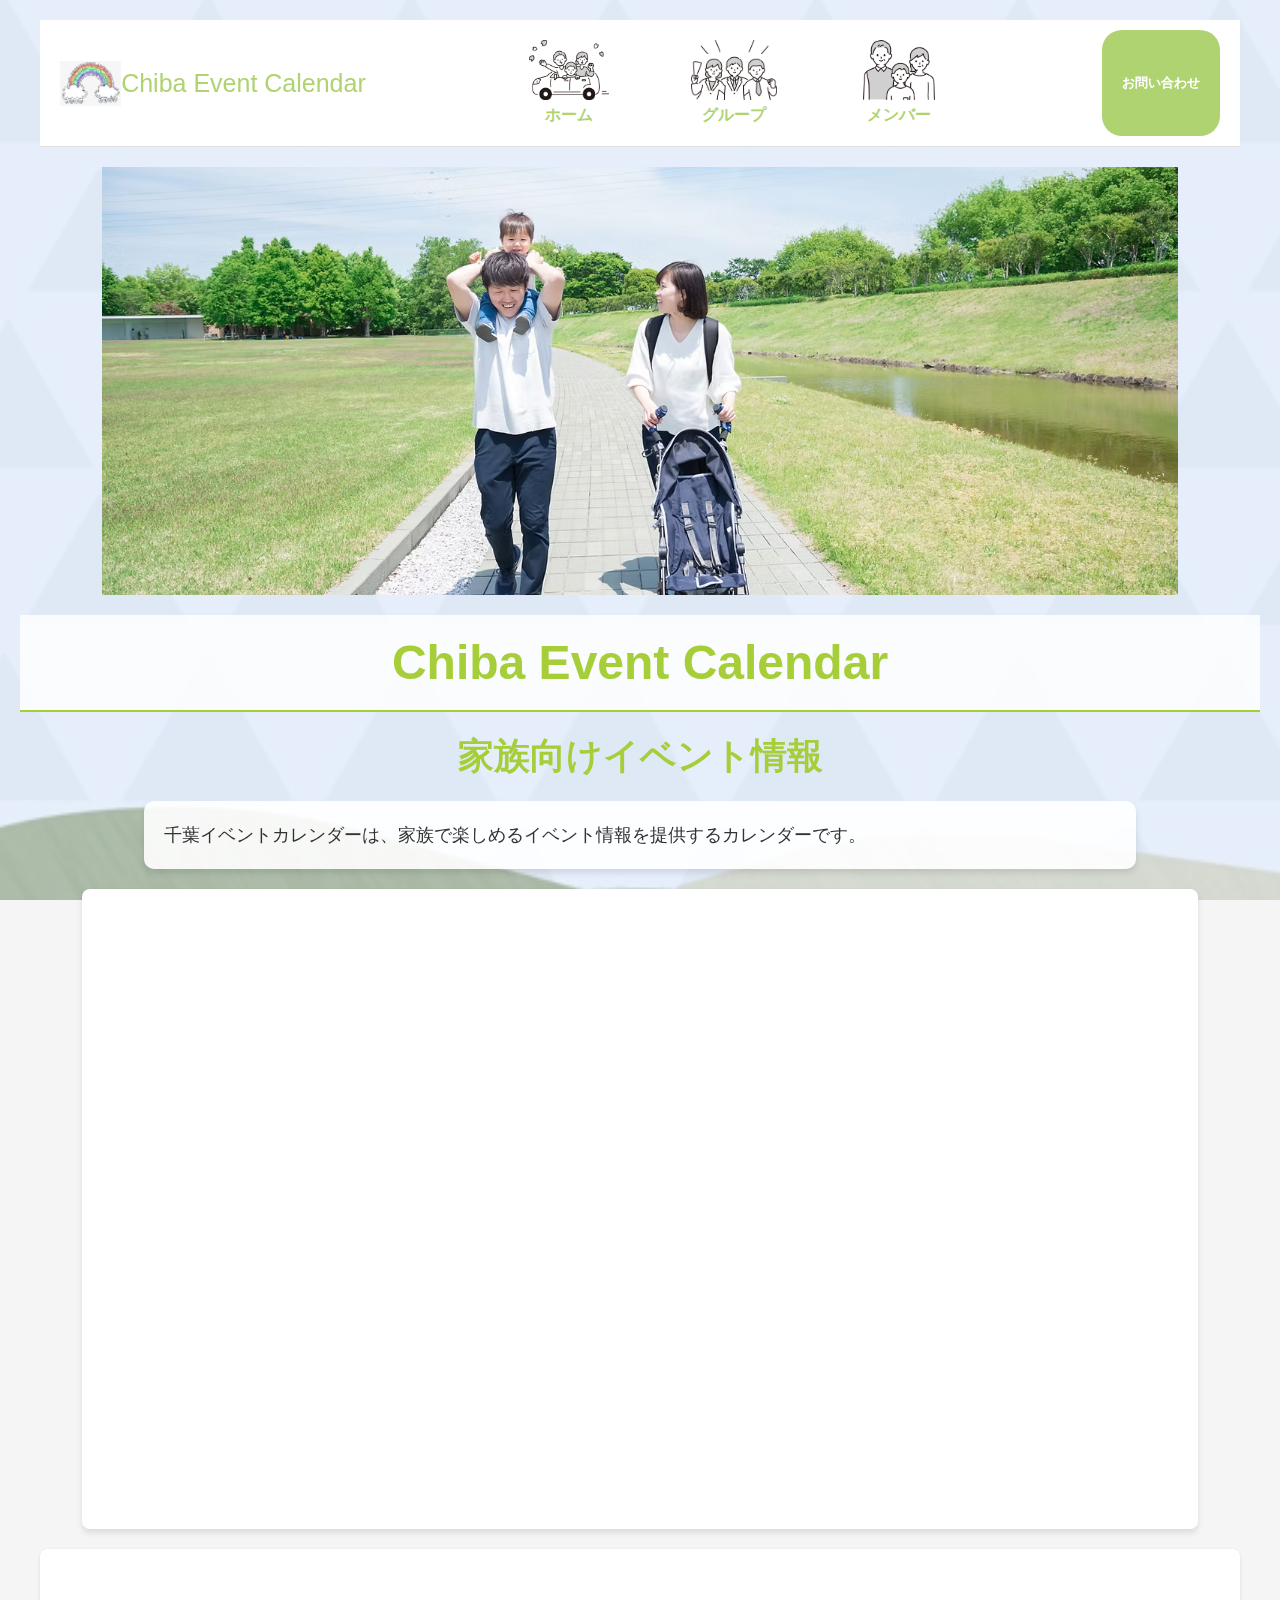
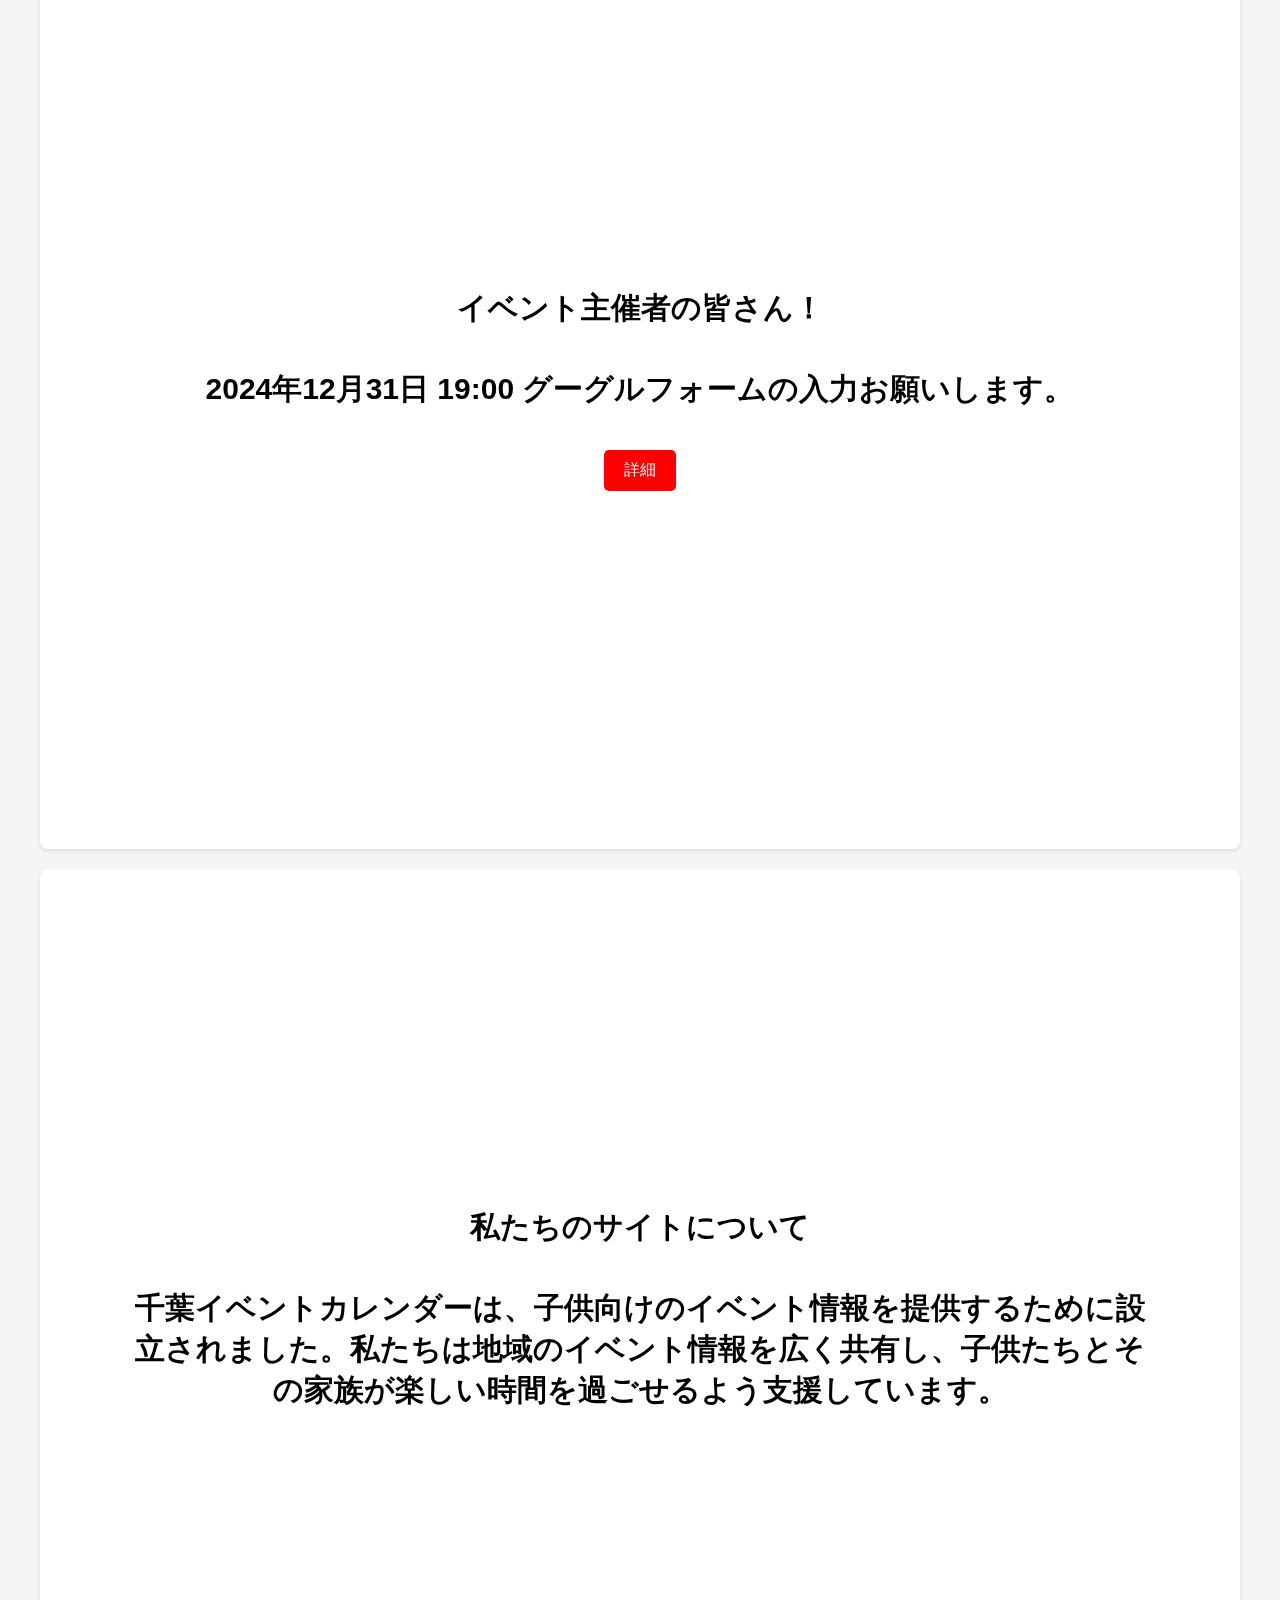
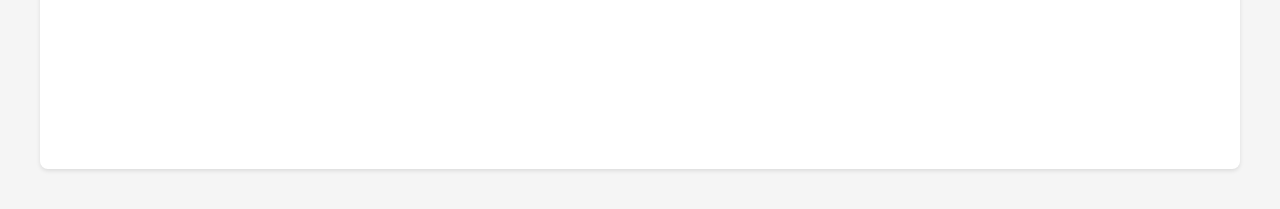
<file: index.html>
<!DOCTYPE html>
<html lang="ja">
<head>
    <link rel="icon" href="logo.png" type="image/x-icon">
    <link rel="shortcut icon" href="logo.png" type="image/x-icon">
    <link rel="stylesheet" href="styles.css">

    <meta charset="UTF-8">
    <meta name="viewport" content="width=device-width, initial-scale=1.0">
    <title>Chiba Event Calendar</title>
</head>
<body>
    <video autoplay loop muted playsinline class="background-video">
        <source src="video.mp4" type="video/mp4">
        <!-- 他のフォーマットの動画を追加可能 -->
        お使いのブラウザは動画再生に対応していません。
    </video>

    <div class="image-container">
    <img src="indexmain.png">
    </div>
    <div class="header">
        <h1>Chiba Event Calendar</h1>
    </div>

    <h4>家族向けイベント情報</h4>

    <div class="description">
        <p>千葉イベントカレンダーは、家族で楽しめるイベント情報を提供するカレンダーです。</p>
    </div>

    <div class="calendar-container">
        <iframe src="https://calendar.google.com/calendar/embed?src=d27439e17bdbcda610970a86f2c22d906b35451c9a370a31d116375c318ac32b%40group.calendar.google.com&ctz=Asia%2FTokyo" 
            style="border: 0" 
            width="800" 
            height="600" 
            frameborder="0" 
            scrolling="no">
        </iframe>
    </div>
    

    <div id="content">

        <div class="blue-box" style="background-color: #fff;">
            <h2 style="color: black;">イベント主催者の皆さん！</h2>
            <h3 style="color: black;">
                2024年12月31日 19:00  グーグルフォームの入力お願いします。
            </h3>
            <button class="detail-button">詳細</button>
        </div>

        <div class="blue-box" style="background-color: #fff;">
            <h2 style="color: black;">私たちのサイトについて</h2>
            <h3 style="color: black;">
            千葉イベントカレンダーは、子供向けのイベント情報を提供するために設立されました。私たちは地域のイベント情報を広く共有し、子供たちとその家族が楽しい時間を過ごせるよう支援しています。
            </h3>        
        </div>
    </div>

    <script src="https://ajax.googleapis.com/ajax/libs/jquery/3.4.1/jquery.min.js"></script>
    <script src="script.js"></script>
    
</body>
</html>
</file>
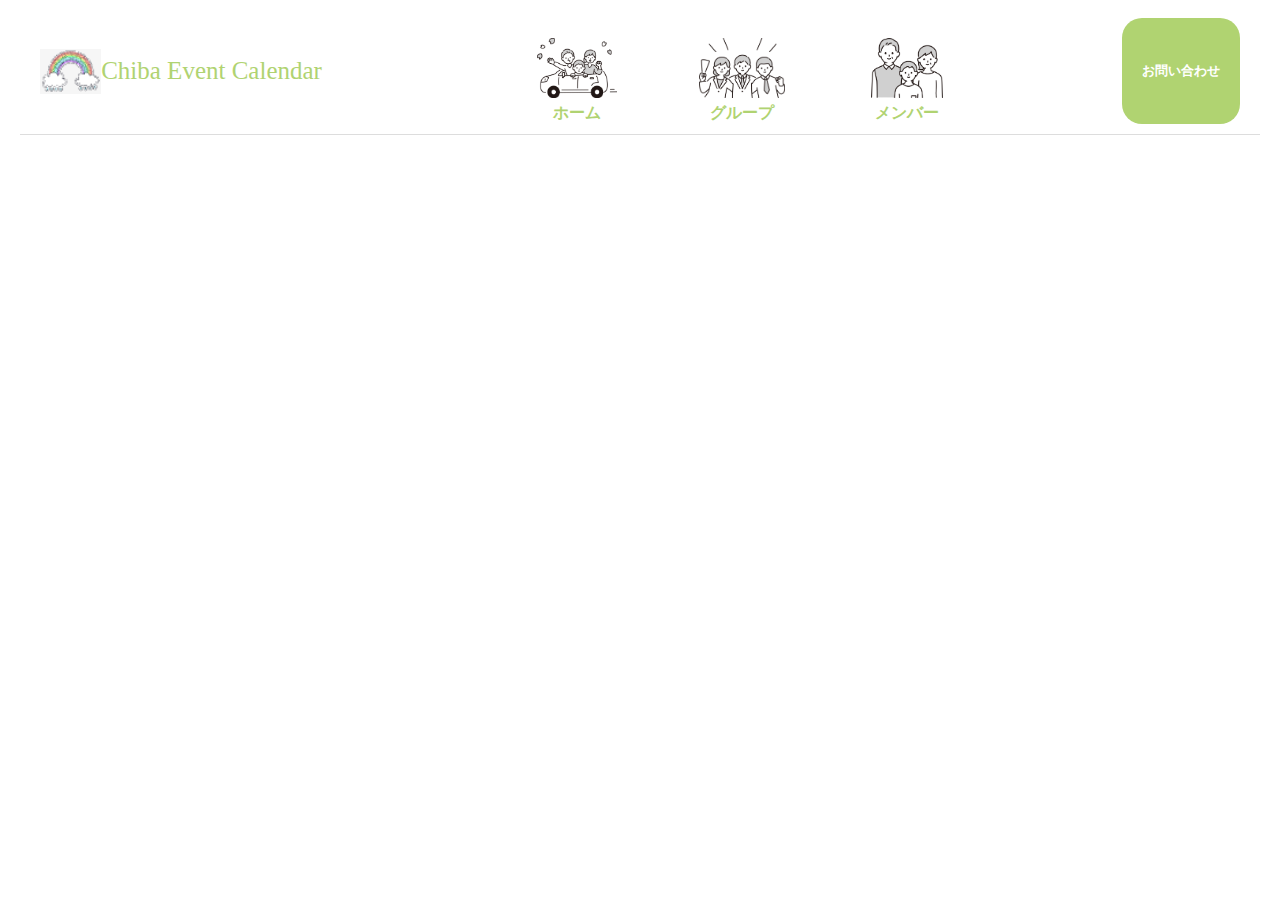
<file: nav.html>
<head>
    <style>
        /* ナビゲーションバー */
        nav {
            max-width: 1200px;
            margin: 0 auto;
            background-color: #ffffff;
            padding: 10px 20px;
            display: flex;
            align-items: left;
            justify-content: space-between;
            border-bottom: 1px solid #ddd;
            border-radius: 0; /* 丸みをなくす */
        }

        
        /* リストのスタイル */
        ul {
            margin: 0;
            padding: 0;
            list-style: none;
            gap: 15px; /* リンク間のスペースを設定 */
        }
        nav ul{
            display: flex; /* 横並び */
        }
        /* リストアイテム */
        nav ul li {
            list-style: none;
            width: 130px; /* 各アイテムの固定幅 */
            overflow: hidden;
            flex: 1;
            margin: 0 10px; /* 左右に10pxの余白を追加 */
            border-radius: 20px;
        }

        /* リンクのスタイル */
        nav ul li a {
            display: flex; /* 中央揃えのため */
            justify-content: center;
            flex-direction: column; /* 縦方向に配置 */
            align-items: center;
            width: 100%;
            height: 100%;
            padding: 10px 20px; /* 内側の余白を調整 */
            text-decoration: none;
            color: #b0d371;
            font-weight: bold;
            transition: color 0.3s;
            position: relative;
            z-index: 1;
            border-radius: 20px;
        }

        /* 背景エフェクト */
        nav ul li a::after {
            content: '';
            position: absolute;
            right: 0%;
            width: 300%;
            height: 100%;
            background: linear-gradient(to left, #fff 34%, #ffe575 34%, #6cc6db 66%, #b0d371 66%);
            z-index: -1;
            transition: right 0.6s;
        }

        /* ホバー効果 */
        nav ul li a:hover {
            color: #fff;
        }

        nav ul li a:hover::after {
            right: -200%;
        }

        /* ロゴ */
        .logo {
            display: flex;
            align-items: center; /* 垂直方向に中央揃え */
            gap: 10px; /* 画像と文字の間にスペースを設定 */
            font-size: 25px; /* テキストサイズ */
            color: #b0d371; /* 初期文字色 */
            transition: color 0.3s; /* 色変更のアニメーション */
        }

        .logo a {
            display: flex;
            align-items: center;
            text-decoration: none; /* 下線を削除 */
            color: inherit; /* 親要素の色を継承 */
        }

        .logo img {
            height: 45px;
        }

        /* アイコンのスタイル */
        nav ul li a img {
            height: 60px; /* アイコンサイズ */
            margin-bottom: 5px;
        }

        /* 問い合わせボタン */
        .contact-button {
            background-color: #b0d371;
            color: white;
            border: none;
            padding: 10px 20px;
            border-radius: 20px;
            font-weight: bold;
            cursor: pointer;
            transition: background-color 0.3s;
        }

        .contact-button:hover {
            background-color: #c0392b;
        }

    </style>
</head>
<body>
<nav>
    <div class="logo">
        <a><img src="logo.png" alt="Chiba Event Calendar">Chiba Event Calendar</a>
    </div>
    <ul>
        <li><a href="index.html"><img src="home.png" alt="ホーム">ホーム</a></li>
        <li><a href="p1.html"><img src="group.png" alt="グループ">グループ</a></li>
        <li><a href="p2.html"><img src="member.png" alt="メンバー">メンバー</a></li>
    </ul>
    <button class="contact-button">お問い合わせ</button>
</nav>
</body>
</file>
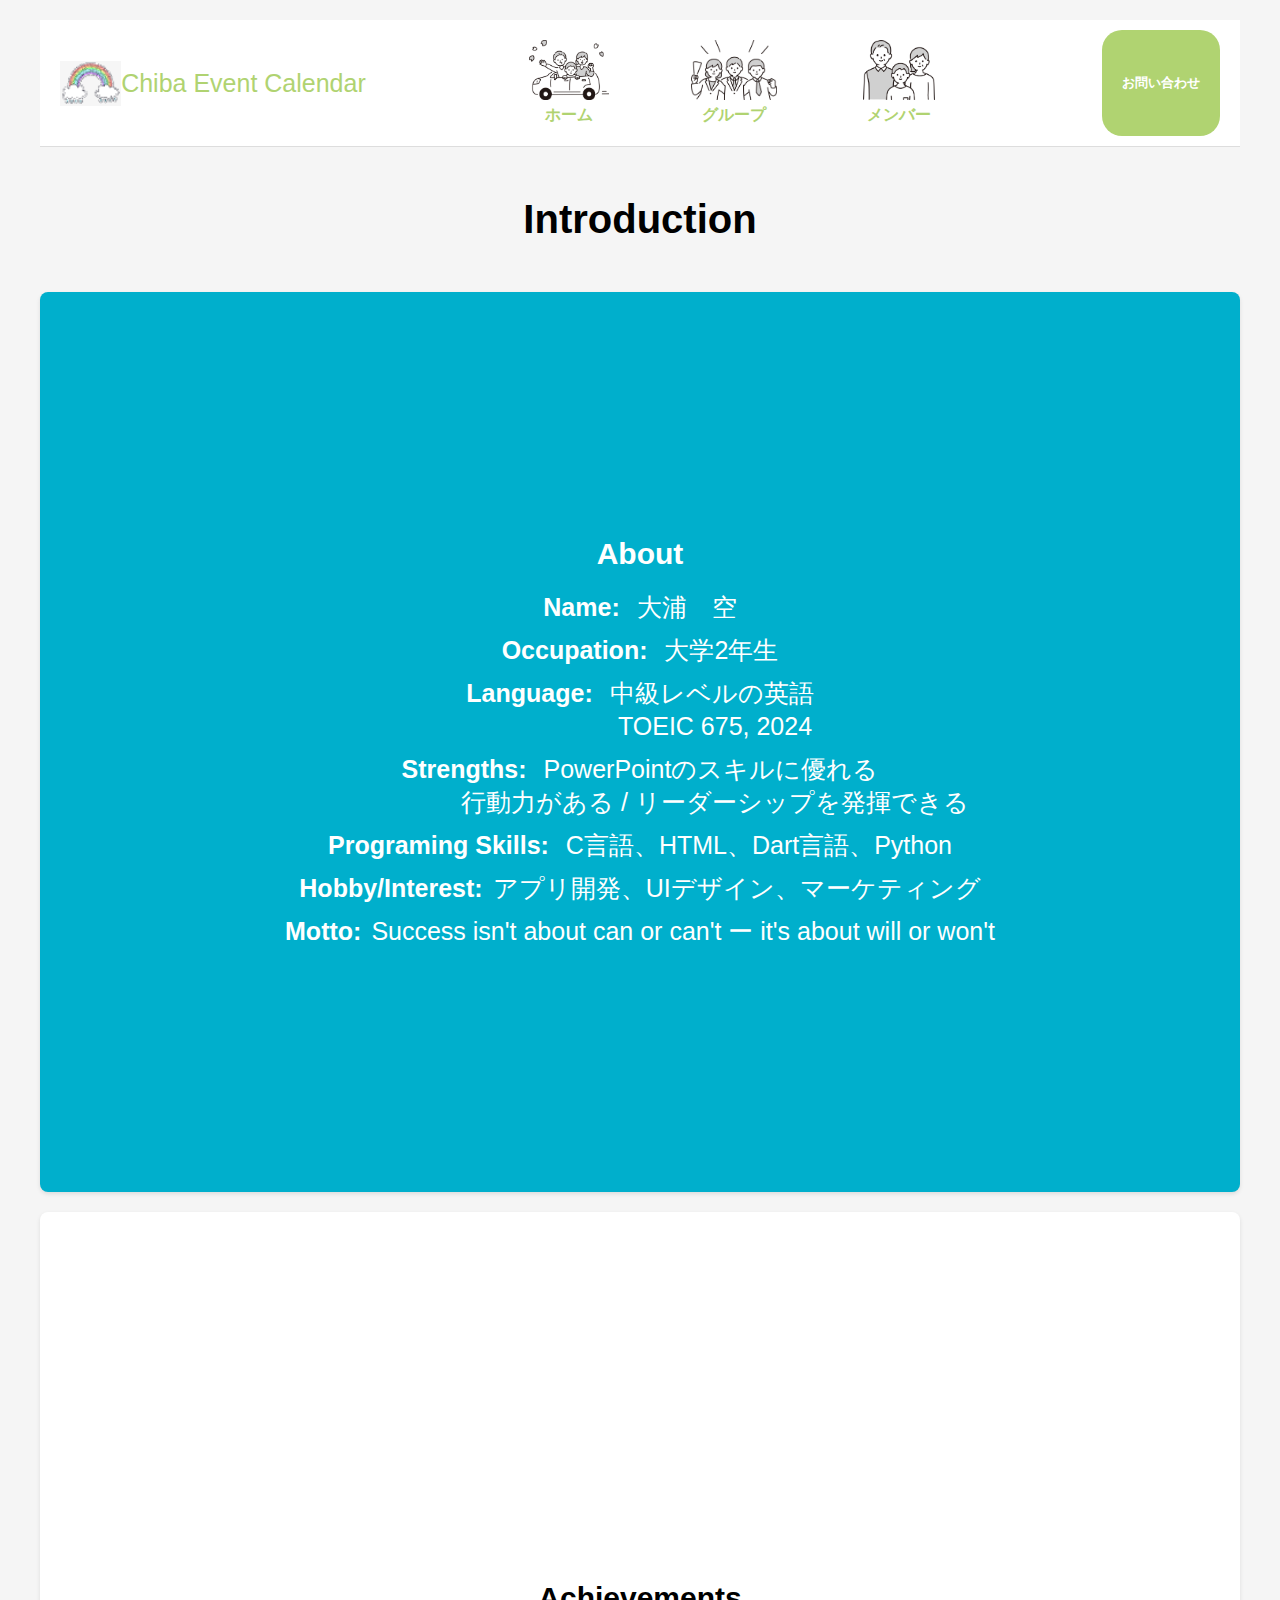
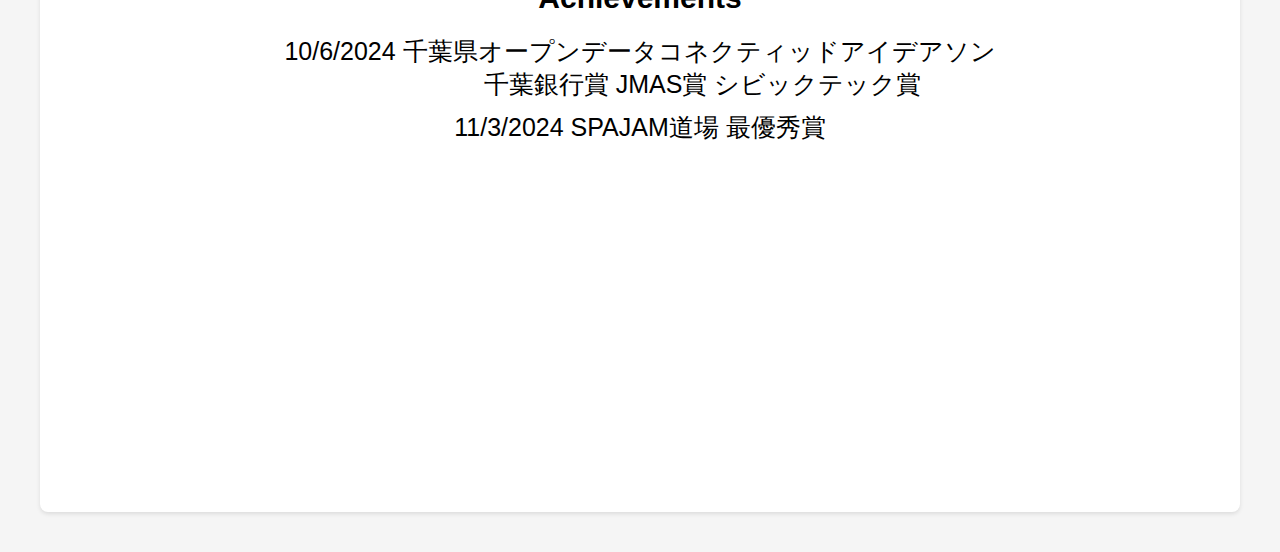
<file: p1.html>
<!DOCTYPE html>
<html lang="ja">
<head>
    <link rel="icon" href="logo.png" type="image/x-icon">
    <link rel="shortcut icon" href="logo.png" type="image/x-icon">
    <link rel="stylesheet" href="styles.css">

    <meta charset="UTF-8">
    <meta name="viewport" content="width=device-width, initial-scale=1.0">
    <title>Sola</title>
</head>
<body>
    <div id="content">
    
    <h1 style="text-align:center">Introduction</h1>

    <div class="blue-box">
        <h2>About</h2>
        <ul>
            <li><strong>Name:</strong> 大浦　空</li>
            <li><strong>Occupation:</strong> 大学2年生</li>
            <li><strong>Language:</strong> 中級レベルの英語<br>　　　　　　TOEIC 675, 2024<br></li>
            <li><strong>Strengths:</strong> PowerPointのスキルに優れる<br>　　　　　　行動力がある / リーダーシップを発揮できる</li>
            <li><strong>Programing Skills:</strong> C言語、HTML、Dart言語、Python</li>
            <li><strong>Hobby/Interest:</strong>アプリ開発、UIデザイン、マーケティング</li>
            <li><strong>Motto:</strong>Success isn't about can or can't ー it's about will or won't</li>
        </ul>
    </div>
    
    <div class="blue-box" style="background-color: #fff;">
        <h2 style="color: black;">Achievements</h2>
        <ul style="color: black;">
            <li>10/6/2024 千葉県オープンデータコネクティッドアイデアソン<br>　　　　　千葉銀行賞 JMAS賞 シビックテック賞</li>
            <li>11/3/2024 SPAJAM道場 最優秀賞</li>
        </ul>
    </div>

    </div>

    <script src="https://ajax.googleapis.com/ajax/libs/jquery/3.4.1/jquery.min.js"></script>
    <script src="script.js"></script>

</body>
</html>
</file>
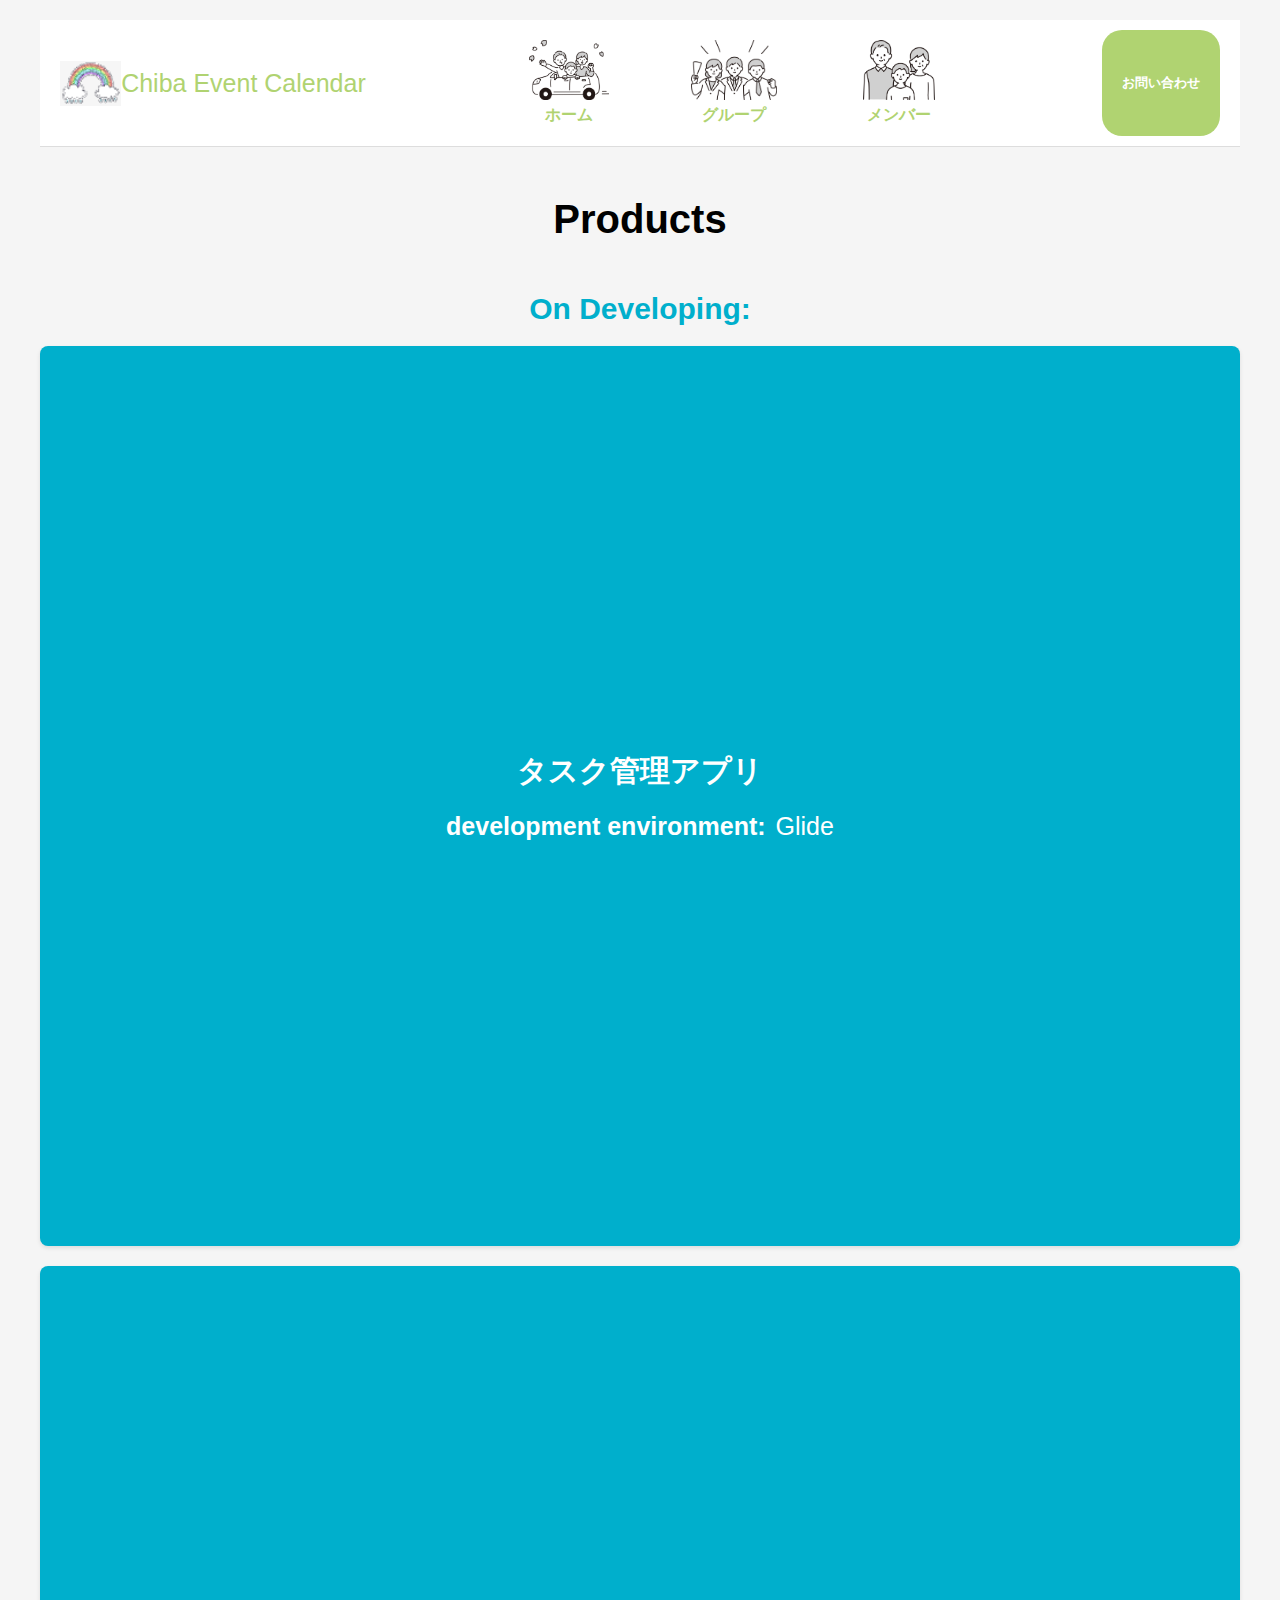
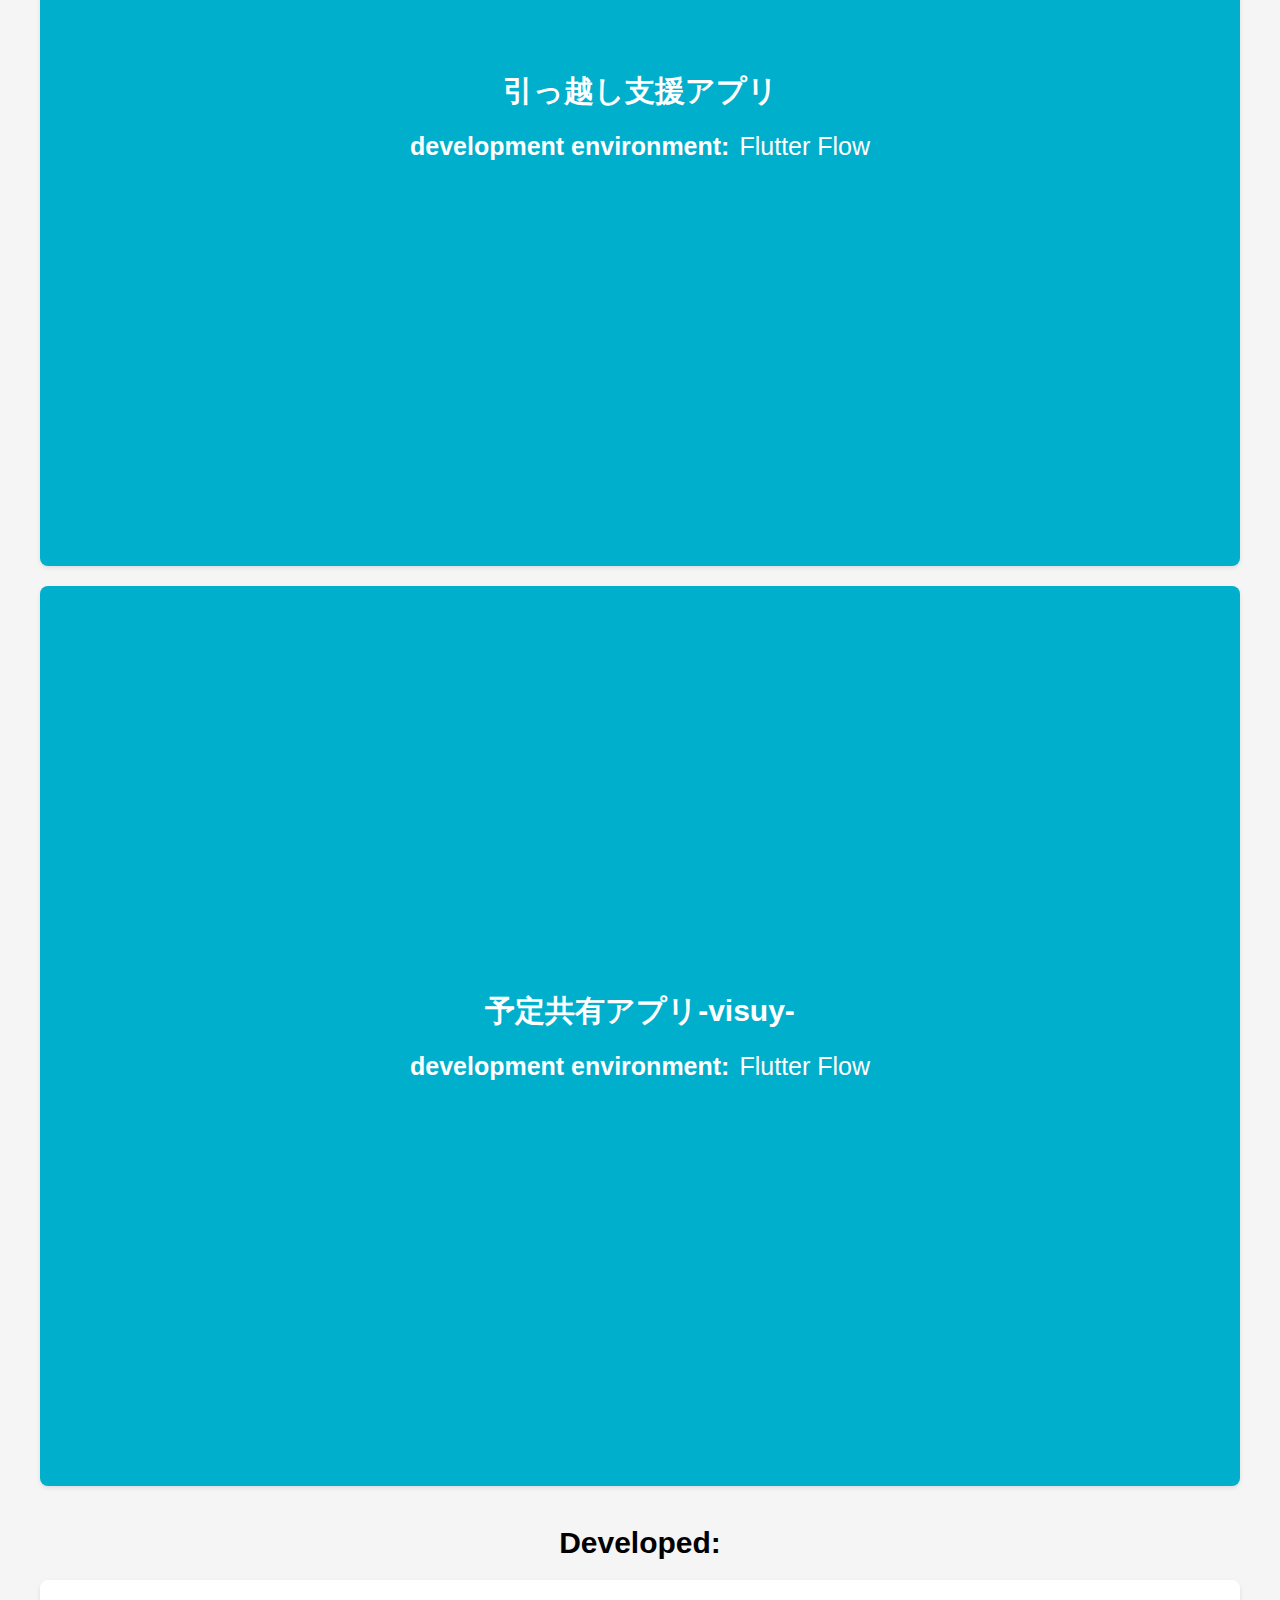
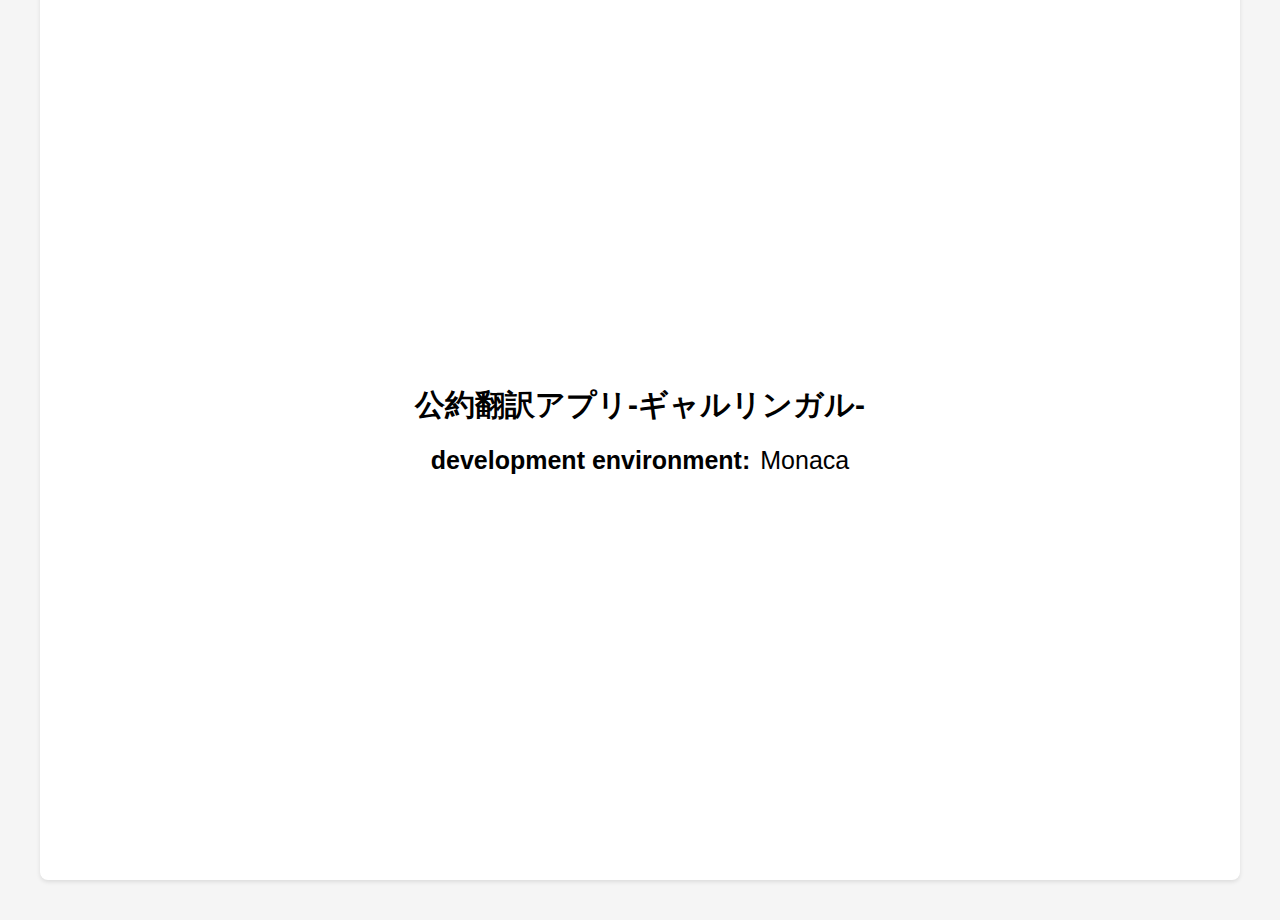
<file: p2.html>
<!DOCTYPE html>
<html lang="ja">
<head>
    <link rel="icon" href="logo.png" type="image/x-icon">
    <link rel="shortcut icon" href="logo.png" type="image/x-icon">
    <link rel="stylesheet" href="styles.css">

    <meta charset="UTF-8">
    <meta name="viewport" content="width=device-width, initial-scale=1.0">
    <title>Sola</title>
    <style>
        /* blue-boxとwhite-boxのホバー時のアニメーション */
        .blue-box {
            transition: all 0.3s ease-in-out; /* スムーズなアニメーション */
            position: relative; /* ホバー効果用にrelativeを指定 */
            cursor: pointer; /* カーソルをポインターに変更 */
        }

        .blue-box:hover {
            transform: translateY(-5px); /* 上に少し移動 */
            box-shadow: 0 10px 20px rgba(0, 0, 0, 0.2); /* 影を強調 */
            background-color: #00d1ff; /* 背景色を少し明るく */
        }

        /* ホバー時の背景エフェクトを追加 */
        .blue-box::before {
            content: '';
            position: absolute;
            top: 0;
            left: 0;
            right: 0;
            bottom: 0;
            background: linear-gradient(45deg, rgba(255, 255, 255, 0.1), rgba(255, 255, 255, 0));
            z-index: -1;
            opacity: 0;
            transition: opacity 0.3s ease-in-out;
        }

        .blue-box:hover::before {
            opacity: 1;
        }
    </style>
</head>
<body>
    <div id="content">

    <h1 style="text-align:center">Products</h1>

    <div id="popup" style="display: none; position: fixed; top: 50%; left: 50%; transform: translate(-50%, -50%); background: white; padding: 20px; border: 1px solid #ccc; box-shadow: 0 4px 8px rgba(0, 0, 0, 0.2); z-index: 1000;">
        <span id="popup-close" style="cursor: pointer; position: absolute; top: 5px; right: 10px; font-size: 18px;">&times;</span>
        <div id="popup-content"></div>
    </div>
    <div id="overlay" style="display: none; position: fixed; top: 0; left: 0; width: 100%; height: 100%; background: rgba(0, 0, 0, 0.5); z-index: 999;"></div>    

    <h3 style="color: #00afcc">On Developing:</h3>

    <div class="blue-box">
        <h2>タスク管理アプリ</h2>
        <ul>
            <li><strong>development environment:</strong>Glide</li>
        </ul>
    </div>

    <div class="blue-box">
        <h2>引っ越し支援アプリ</h2>
        <ul>
            <li><strong>development environment:</strong>Flutter Flow</li>
        </ul>
    </div>
    
    <div class="blue-box">
        <h2>予定共有アプリ-visuy-</h2>
        <ul>
            <li><strong>development environment:</strong>Flutter Flow</li>
        </ul>
    </div>

    <h3 style="margin-top: 40px;">Developed:</h3>

    <div class="blue-box" style="background-color: #fff;">
        <h2 style="color: black;">公約翻訳アプリ-ギャルリンガル-</h2>
        <ul style="color: black;">
            <li><strong>development environment:</strong>Monaca</li>
        </ul>
    </div>
    
    </div>

    <script src="https://ajax.googleapis.com/ajax/libs/jquery/3.4.1/jquery.min.js"></script>
    <script src="script.js"></script>

</body>
</html>
</file>
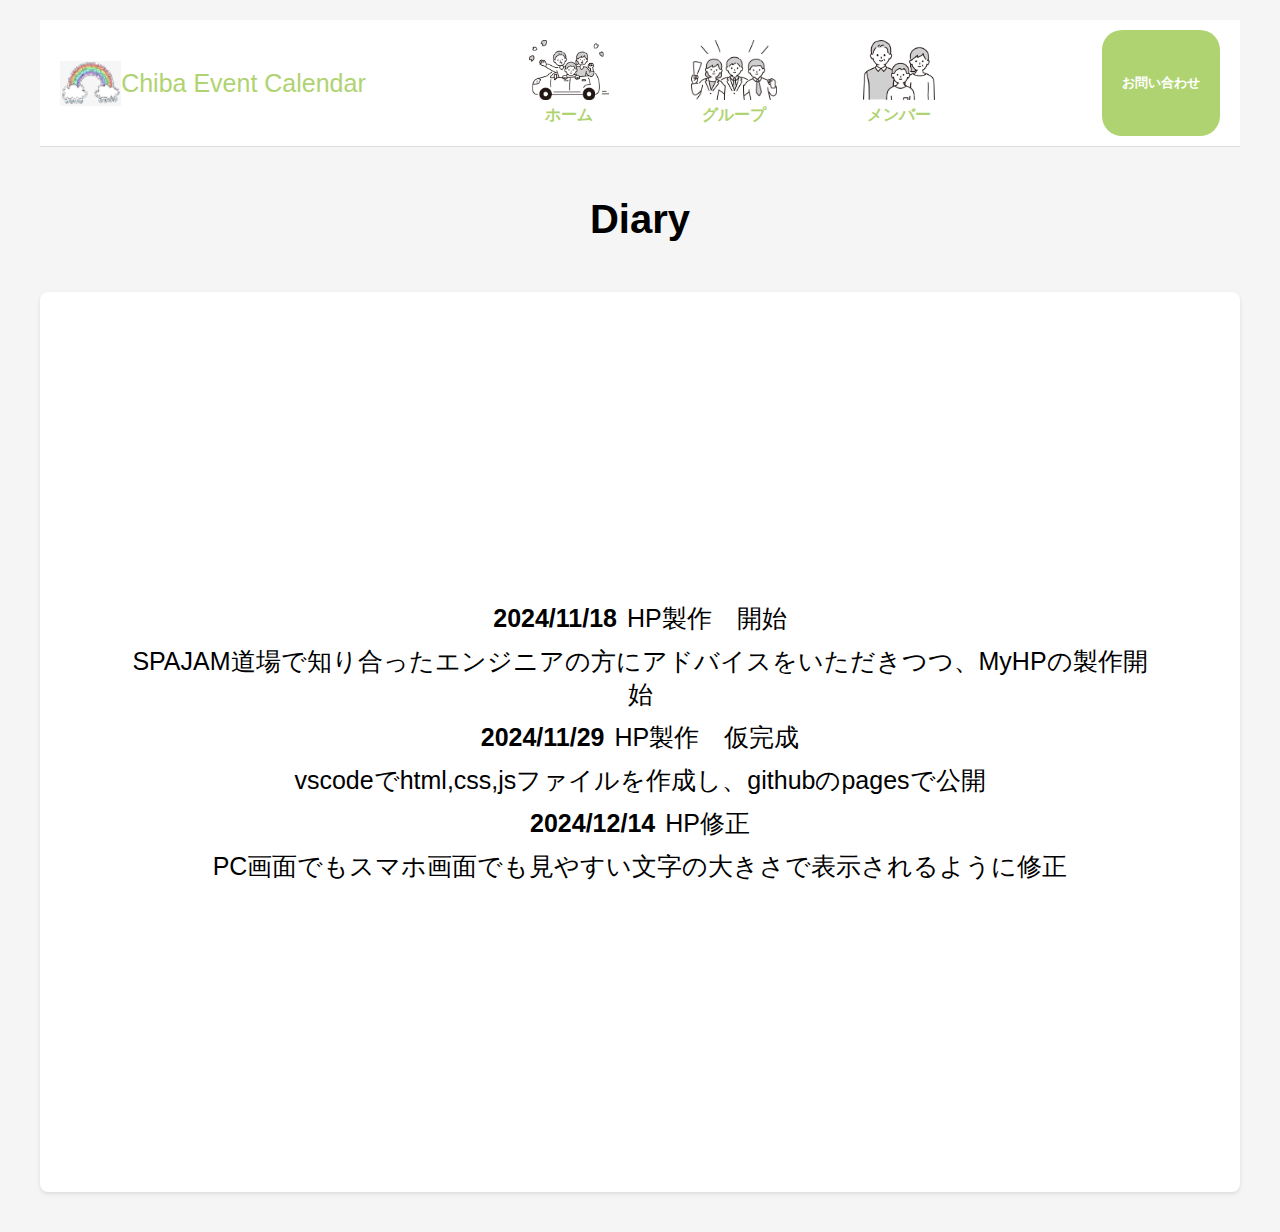
<file: p3.html>
<!DOCTYPE html>
<html lang="ja">
<head>
    <link rel="icon" href="logo.png" type="image/x-icon">
    <link rel="shortcut icon" href="logo.png" type="image/x-icon">
    <link rel="stylesheet" href="styles.css">

    <meta charset="UTF-8">
    <meta name="viewport" content="width=device-width, initial-scale=1.0">
    <title>Sola</title>
</head>
<body>
    <div id="content">

    <h1 style="text-align:center">Diary</h1>
    
    <div class="blue-box" style="background-color: #fff;">
        <ul style="color: black;">
            <li><strong>2024/11/18</strong>HP製作　開始</li>
            <li>SPAJAM道場で知り合ったエンジニアの方にアドバイスをいただきつつ、MyHPの製作開始</li>
            <li><strong>2024/11/29</strong>HP製作　仮完成</li>
            <li>vscodeでhtml,css,jsファイルを作成し、githubのpagesで公開</li>
            <li><strong>2024/12/14</strong>HP修正</li>
            <li>PC画面でもスマホ画面でも見やすい文字の大きさで表示されるように修正</li>
        </ul>
    </div>

    </div>

    <script src="https://ajax.googleapis.com/ajax/libs/jquery/3.4.1/jquery.min.js"></script>
    <script src="script.js"></script>

</body>
</html>
</file>
<file: styles.css>
/* スタートアニメーション */
.logo_fadein {
    background: #FFF;
    position: fixed;
    top: 0;
    left: 0;
    height: 100%;
    width: 100%;
    z-index: 999;
    display: flex;
    align-items: center;
    justify-content: center;
}

.logo_fadein p {
    position: fixed;
    left: 50%;
    top: 50%;
    transform: translate(-50%, -50%);
    display: none; /* 初期状態で非表示 */
    z-index: 9999;
    width: 280px;

    /* Flexbox を使用して中央配置 */
    display: flex;
    align-items: center;
    justify-content: center;
}
body {
    margin: 0;
    padding: 20px; /* 画面端から全体的に20pxの余白を設定 */
    background-color: #f5f5f5; /* 背景色を設定（オプション） */
    font-family: Arial, sans-serif; /* フォントを統一 */
}

.image-container {
    display: flex;
    justify-content: center; /* 中央揃え */
    margin: 0 auto; /* 左右の中央揃え */
    padding: 20px; /* 内側に余白を設定 */
    max-width: 90%; /* 幅を制限して中央に余裕を持たせる */
}

.image-container img {
    width: 100%; /* 画像の幅を調整 */
    max-width: 1200px; /* 最大幅を制限 */
    height: auto; /* アスペクト比を保つ */
}


/* ヘッダー部分のデザイン */
.header {
    background-color: rgba(255, 255, 255, 0.8); /* 背景を半透明に設定 */
    padding: 20px;
    border-bottom: 2px solid #A6CE39; /* 緑色の線を追加 */
}

.header h1 {
    font-size: 48px;
    color: #A6CE39; /* 緑色 */
    margin: 0;
    font-weight: bold;
}

h4{
    font-size: 36px;
    color: #A6CE39; /* 緑色 */
    justify-content: center; /* 中央揃え */
    margin: 20px auto; /* 左右の中央揃え */
    font-weight: bold; 
    text-align:center;
}

.header p {
    font-size: 24px;
    color: #666;
    margin: 10px 0 0;
}

/* 説明文のデザイン */
.description {
    margin: 20px auto;
    padding: 20px;
    background-color: rgba(255, 255, 255, 0.9); /* 半透明背景 */
    width: 80%;
    border-radius: 10px; /* 角を丸める */
    box-shadow: 0 4px 6px rgba(0, 0, 0, 0.1); /* 影を追加 */
}

.description p {
    font-size: 18px;
    color: #333;
    line-height: 1.6;
}
.calendar-container {
    display: flex;               /* Flexboxを有効化 */
    justify-content: center;     /* 水平方向に中央揃え */
    align-items: center;         /* 垂直方向に中央揃え（必要に応じて） */
    margin: 20px auto;           /* 上下の余白を追加し、左右は自動調整 */
    padding: 20px;               /* 内側に余白を追加 */
    max-width: 90%;              /* 横幅を画面幅に応じて制限 */
    box-shadow: 0px 4px 6px rgba(0, 0, 0, 0.1); /* 影を追加 */
    border-radius: 8px;          /* 角を丸くする */
    background-color: #fff;      /* 背景色を白に */
}

.calendar-container iframe {
    width: 100%;                /* 幅を100%に調整 */
    max-width: 1200px;          /* 最大幅を設定 */
    height: 600px;              /* 高さを指定 */
    border: none;               /* ボーダーを削除 */
}


/* リセット */
* {
    margin: 0;
    padding: 0;
    box-sizing: border-box;
}



/* リストのスタイル */
ul {
    margin: 0;
    padding: 0;
    list-style: none;
    gap: 15px; /* リンク間のスペースを設定 */
}


/* 動画 */
video {
    max-width: 100%;
    max-height: 100vh;
    display: block;
    margin: 0 auto;
    object-fit: cover;
    background-color: #fff;
    
}

.blue-box {
    background-color: #00afcc; /* 背景色を青に設定 */
    color: white; /* テキスト色を白に設定 */
    padding: 30px 80px 30px 80px; /* 内側の余白を設定 */
    border-radius: 8px; /* 角を丸く */
    max-width: 1200px; /* 最大幅を設定 */
    margin: 20px auto; /* 上下に余白、中央揃え */
    font-size: 16px; /* フォントサイズを調整 */
    box-shadow: 0 2px 4px rgba(0, 0, 0, 0.1); /* コンテンツ全体に影を追加 */
    text-align: center; /* テキストを中央揃え */
}

.blue-box ul {
    list-style: none; /* リストマーカーを非表示 */
    padding: 0; /* 余白をリセット */
    margin: 0; /* 余白をリセット */
}
.blue-box li:last-child {
    margin-bottom: 0; /* 最後の項目の余白を削除 */
}
.blue-box li {
    display: block; /* 各リストアイテムをブロック要素として扱う */
    margin-bottom: 10px; /* 各項目の間に余白を追加 */
    font-size: 25px; /* フォントサイズを調整 */
}
.blue-box li strong {
    display: inline-block; /* ラベルを独立したブロック要素に */
    margin-right: 10px; /* ラベルと値の間に余白を追加 */
    font-weight: bold; /* 太字 */
}
.blue-box span {
    text-align: left; /* 内容部分を左揃え */
    flex-grow: 1; /* 必要に応じて幅を拡張 */
    margin-left: 10px; /* ラベルと内容の間に余白を追加 */
    word-wrap: break-word; /* 長い内容を折り返す */
}

/* 背景動画のスタイル */
.background-video {
    position: absolute; /* 他の要素の背面に配置 */
    top: 0;
    left: 0;
    width: 100%;
    height: 100%;
    object-fit: cover; /* 動画の比率を保ちながら埋める */
    z-index: -1; /* 背景として他の要素の背面に表示 */
    opacity: 0.6; /* 動画の透明度 */
}

/* blue-boxの配置とサイズ調整 */
.blue-box {
    position: relative; /* 子要素の絶対配置を可能にする */
    overflow: hidden; /* 動画がはみ出ないようにする */
    width: 100%;
    height: 100vh; /* ビューポート全体をカバー */
    display: flex;
    flex-direction: column;
    justify-content: center;
    align-items: center;
}

/* その他の要素のスタイリング */
.center-image {
    position: relative; /* 動画の上に表示される */
    z-index: 1; /* 動画より前に配置 */
}

.blue-text {
    position: relative;
    z-index: 1; /* 動画より前に配置 */
    color: red;
    text-align: center;
}
/* 背景動画のスタイリング */
.background-video {
    position: fixed; /* 背景に固定 */
    top: 0;
    left: 0;
    width: 100vw; /* ビューポート幅全体 */
    height: 100vh; /* ビューポート高さ全体 */
    object-fit: cover; /* 動画を比率を保ちながら画面全体に拡大 */
    z-index: -1; /* 背景に移動 */
    opacity: 0.6; /* 透明度 */
}

/* ボタンのスタイル */
.detail-button {
    justify-content: center;     /* 水平方向に中央揃え */
    align-items: center;         /* 垂直方向に中央揃え（必要に応じて） */
    margin: 20px auto;           /* 上下の余白を追加し、左右は自動調整 */
    background-color: red;
    color: white;
    border: none;
    padding: 10px 20px;
    font-size: 16px;
    border-radius: 5px;
    cursor: pointer;
}

.detail-button:hover {
    background-color: darkred;
}
       
h1 {
    font-size: 40px; /* 見出しのフォントサイズを大きく */
    margin: 50px auto; /* 見出しと内容の間の余白を増やす */
    font-weight: bold; /* 太字に */
    max-width: 1200px; /* 最大幅を設定 */
    text-align:center
}
h2 {
    font-size: 30px; /* 見出しのフォントサイズを大きく */
    margin-bottom: 20px; /* 見出しと内容の間の余白を増やす */
    font-weight: bold; /* 太字に */
    text-align: center; /* テキストを左寄せ */
}
h3 {
    font-size: 30px; /* 見出しのフォントサイズを大きく */
    margin: 20px auto; /* 見出しと内容の間の余白を増やす */
    
    max-width: 1200px; /* 最大幅を設定 */
    text-align:center;
}



/* ポップアップ */
#popup {
    width: 700px;
    max-width: 90%;
    padding: 20px;
    border-radius: 10px;
    background: white;
    box-shadow: 0 4px 8px rgba(0, 0, 0, 0.2);
    text-align: left;
    overflow-y: auto;
}

@media (max-width: 768px) {
    nav ul {
        flex-direction: column;
        align-items: center;
    }

    nav ul li {
        width: auto;
        margin: 5px 0;
    }

    #popup {
        width: 90%;
    }

    .blue-box, .white-box, .container {
        max-width: 100%;
        padding: 20px;
    }

    h1 {
        font-size: 30px;
    }

    h2 {
        font-size: 24px;
    }

    h3 {
        font-size: 20px;
    }

    .blue-box li, .white-box li {
        font-size: 18px;
    }

    .calendar-container iframe {
        width: 100%; /* スマホでは画面幅に合わせる */
        height: 500px; /* 高さも調整 */
    }
}


#popup-content {
    max-height: 300px; /* 最大高さを設定 */
    overflow-y: auto; /* 内容が多い場合スクロール */
}


#popup-close {
    color: #333;
}

#overlay {
    background: rgba(0, 0, 0, 0.5);
}
</file>
